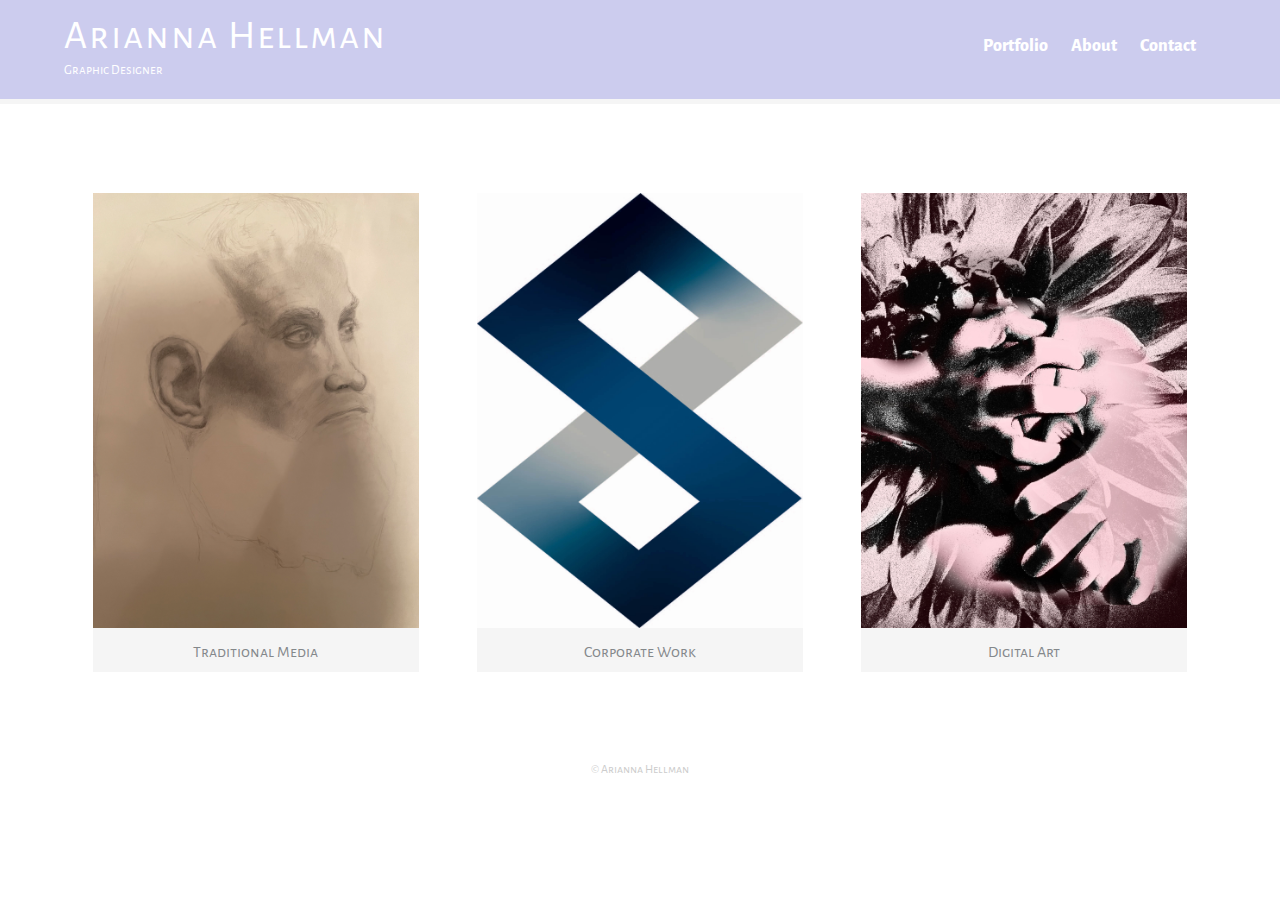
<file: index.html>
<!DOCTYPE html>
<html>

<head>
	<meta charset="utf-8">
	<title>Arianna Hellman | Graphic Designer</title>
	<link rel="stylesheet" href="css/normalize.css">

	<link rel="preconnect" href="https://fonts.googleapis.com">
	<link rel="preconnect" href="https://fonts.gstatic.com" crossorigin>
	<link href="https://fonts.googleapis.com/css2?family=Alegreya+Sans+SC:wght@300&family=Alegreya+Sans:wght@100&display=swap" rel="stylesheet">


	<link href="https://fonts.googleapis.com/css?family=Baloo+Paaji|Open+Sans:300,300i,400,400i,700,700i,800" rel="stylesheet">
	<link rel="stylesheet" href="css/main.css">
	<link rel="stylesheet" href="css/responsive.css">
	<meta name="viewport" content="width=device-width, initial-scale=1.0">
</head>

<body>
		<header>
			<a href="index.html" id="logo">
				<h1>Arianna Hellman</h1>
				<h2>Graphic Designer</h2>
			</a>
			<nav>
				<ul>
					<li><a href="index.html">Portfolio</a></li>
					<li><a href="about.html">About</a></li>
					<li><a href="contact.html">Contact</a></li>
				</ul>
			</nav>
		</header>
		<div id="wrapper">
		<section>
			<ul id="gallery">
				<li>
					 <a href="Traditional.html">
						<img src="img/traditional_main.jpeg">
						<p>Traditional Media</p>
						</a>
				</li>
			
				<li>
					<a href="Corporate.html">
						<img src="img/corporate_main.jpg">
						<p>Corporate Work</p>
					</a>
				</li>
				<li>
					 <a href="Digital.html">
						<img src="img/digital_main.jpg"">
						<p>Digital Art</p>
						</a>
				</li>
			</ul>
		</section>
		<footer>
			<p>&copy; Arianna Hellman</p>
		</footer>
	</div>
</body>

</html>
</file>
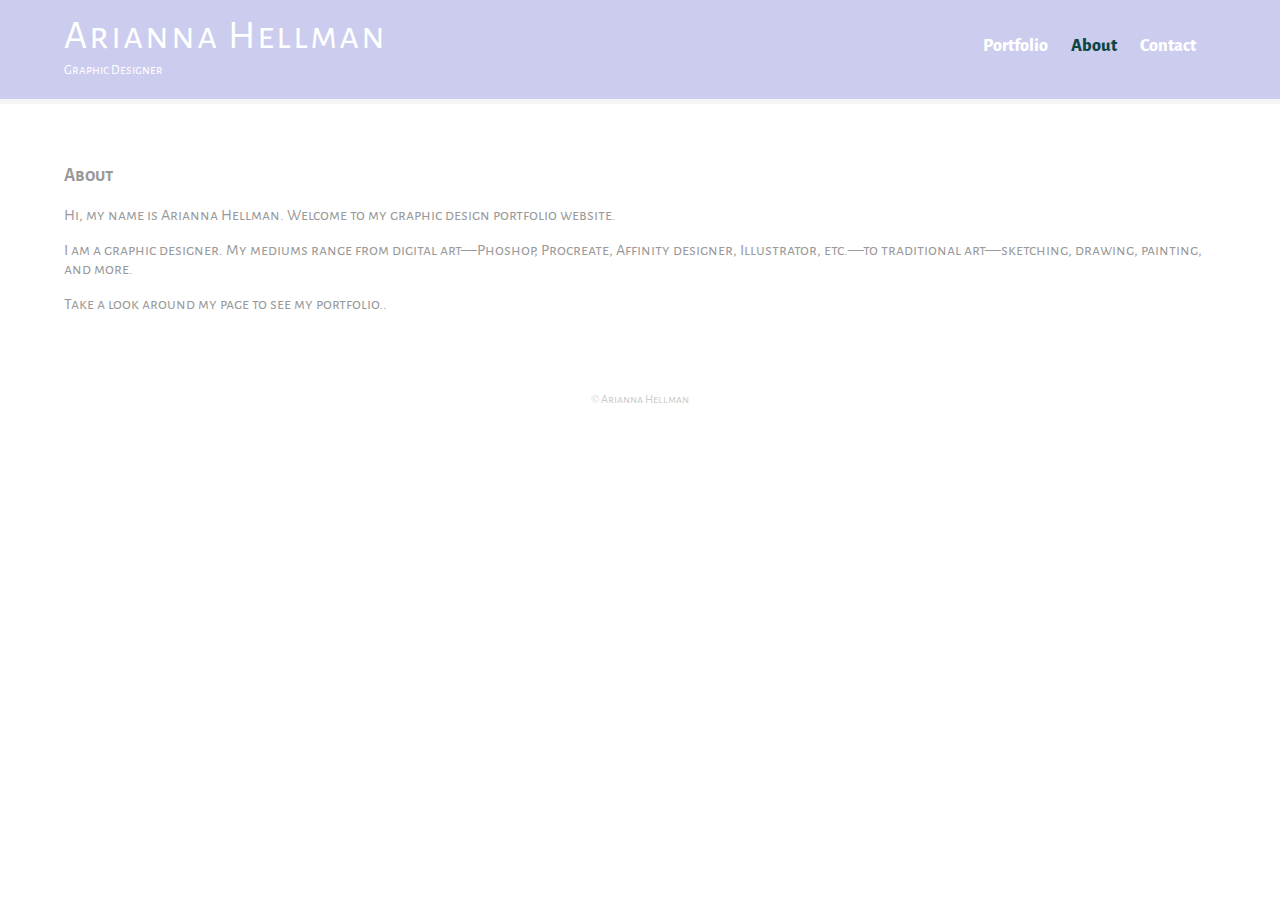
<file: about.html>
<!DOCTYPE html>
<html>

<head>
	<meta charset="utf-8">
	<title>Arianna Hellman | Graphic Designer</title>

	<link rel="preconnect" href="https://fonts.googleapis.com">
	<link rel="preconnect" href="https://fonts.gstatic.com" crossorigin>
	<link href="https://fonts.googleapis.com/css2?family=Alegreya+Sans+SC:wght@300&family=Alegreya+Sans:wght@100&display=swap" rel="stylesheet">

	<link rel="stylesheet" href="css/normalize.css">
	<link href="https://fonts.googleapis.com/css?family=Baloo+Paaji|Open+Sans:300,300i,400,400i,700,700i,800" rel="stylesheet">
	<link rel="stylesheet" href="css/main.css">
	<link rel="stylesheet" href="css/responsive.css">
	<meta name="viewport" content="width=device-width, initial-scale=1.0">
</head>

<body>
		<header>
			<a href="index.html" id="logo">
				<h1>Arianna Hellman </h1>
				<h2>Graphic Designer</h2>
			</a>
			<nav>
				<ul>
					<li><a href="index.html">Portfolio</a></li>
					<li><a href="about.html" class="selected">About</a></li>
					<li><a href="contact.html">Contact</a></li>
				</ul>
			</nav>
		</header>
		<div id="wrapper">
		<section>
			
			<h3>About</h3>
			<p>Hi, my name is Arianna Hellman. Welcome to my graphic design portfolio website.</p>
			<p>I am a graphic designer. My mediums range from digital art––Phoshop, Procreate, Affinity designer, Illustrator, etc.––to traditional art––sketching, drawing, painting, and more.</p>
			<p>Take a look around my page to see my portfolio..</p>
			<p></p>
		</section>
		<footer>
			<p>&copy; Arianna Hellman</p>
		</footer>
	</div>
</body>

</html>
</file>
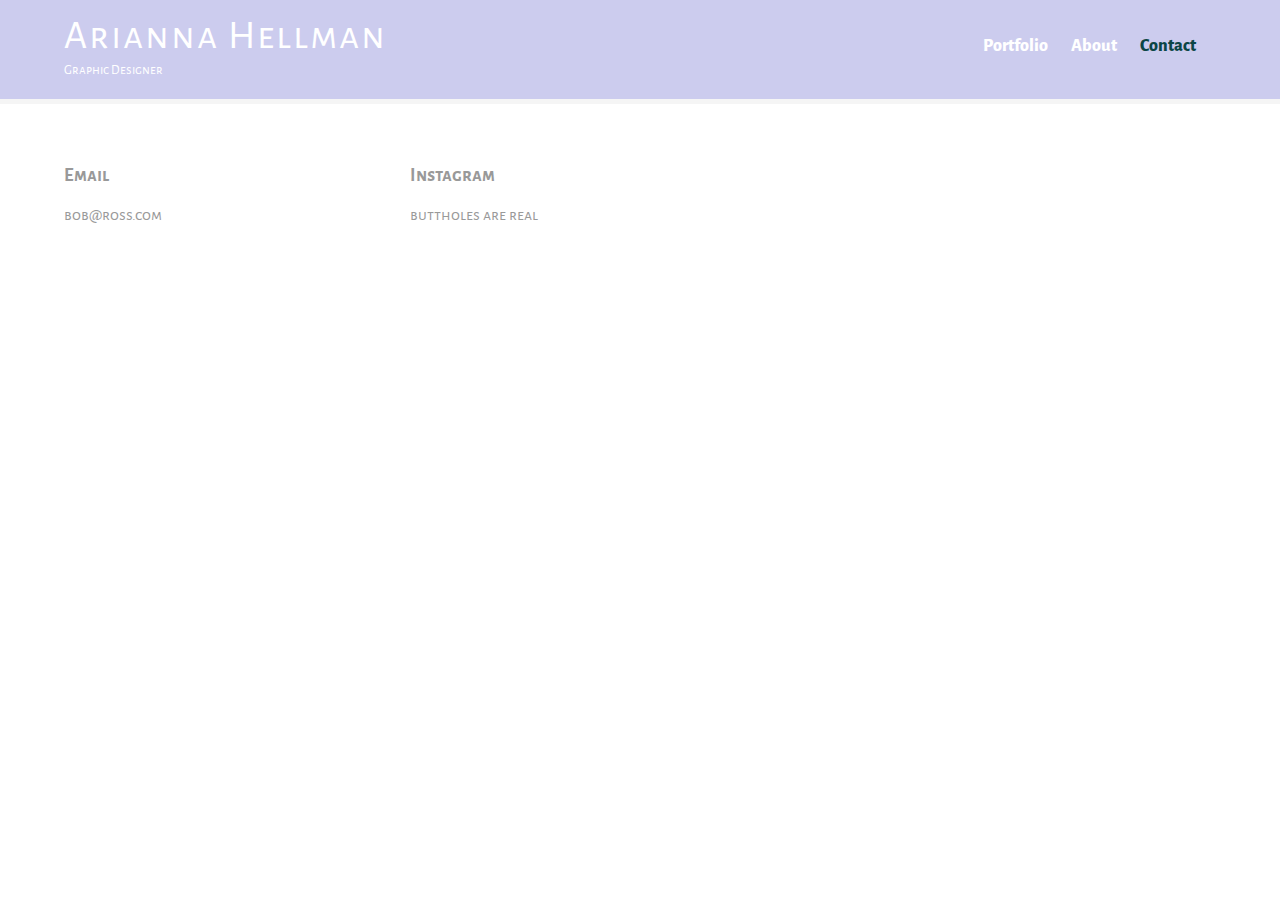
<file: contact.html>
<!DOCTYPE html>
<html>

<head>
	<meta charset="utf-8">
	<title>Arianna Hellman | Graphic Designer</title>
	<link rel="stylesheet" href="css/normalize.css">
	<link href="https://fonts.googleapis.com/css?family=Baloo+Paaji|Open+Sans:300,300i,400,400i,700,700i,800" rel="stylesheet">
	<link rel="stylesheet" href="css/main.css">
	<link rel="stylesheet" href="css/responsive.css">
	<meta name="viewport" content="width=device-width, initial-scale=1.0">

	<link rel="preconnect" href="https://fonts.googleapis.com">
	<link rel="preconnect" href="https://fonts.gstatic.com" crossorigin>
	<link href="https://fonts.googleapis.com/css2?family=Alegreya+Sans+SC:wght@300&family=Alegreya+Sans:wght@100&display=swap" rel="stylesheet">

</head>

<body>
		<header>
			<a href="index.html" id="logo">
				<h1>Arianna Hellman</h1>
				<h2>Graphic Designer</h2>
			</a>
			<nav>
				<ul>
					<li><a href="index.html">Portfolio</a></li>
					<li><a href="about.html">About</a></li>
					<li><a href="contact.html" class="selected">Contact</a></li>
				</ul>
			</nav>
		</header>
		<div id="wrapper">
			<section id="primary">
			<h3>Email</h3>
			<p>bob@ross.com</p>
			
		</section>
		
		<section id="secondary">
			<h3>Instagram</h3>
			<p>buttholes are real</p>
			
		</section>
		
	</div>
</body>

</html>
</file>
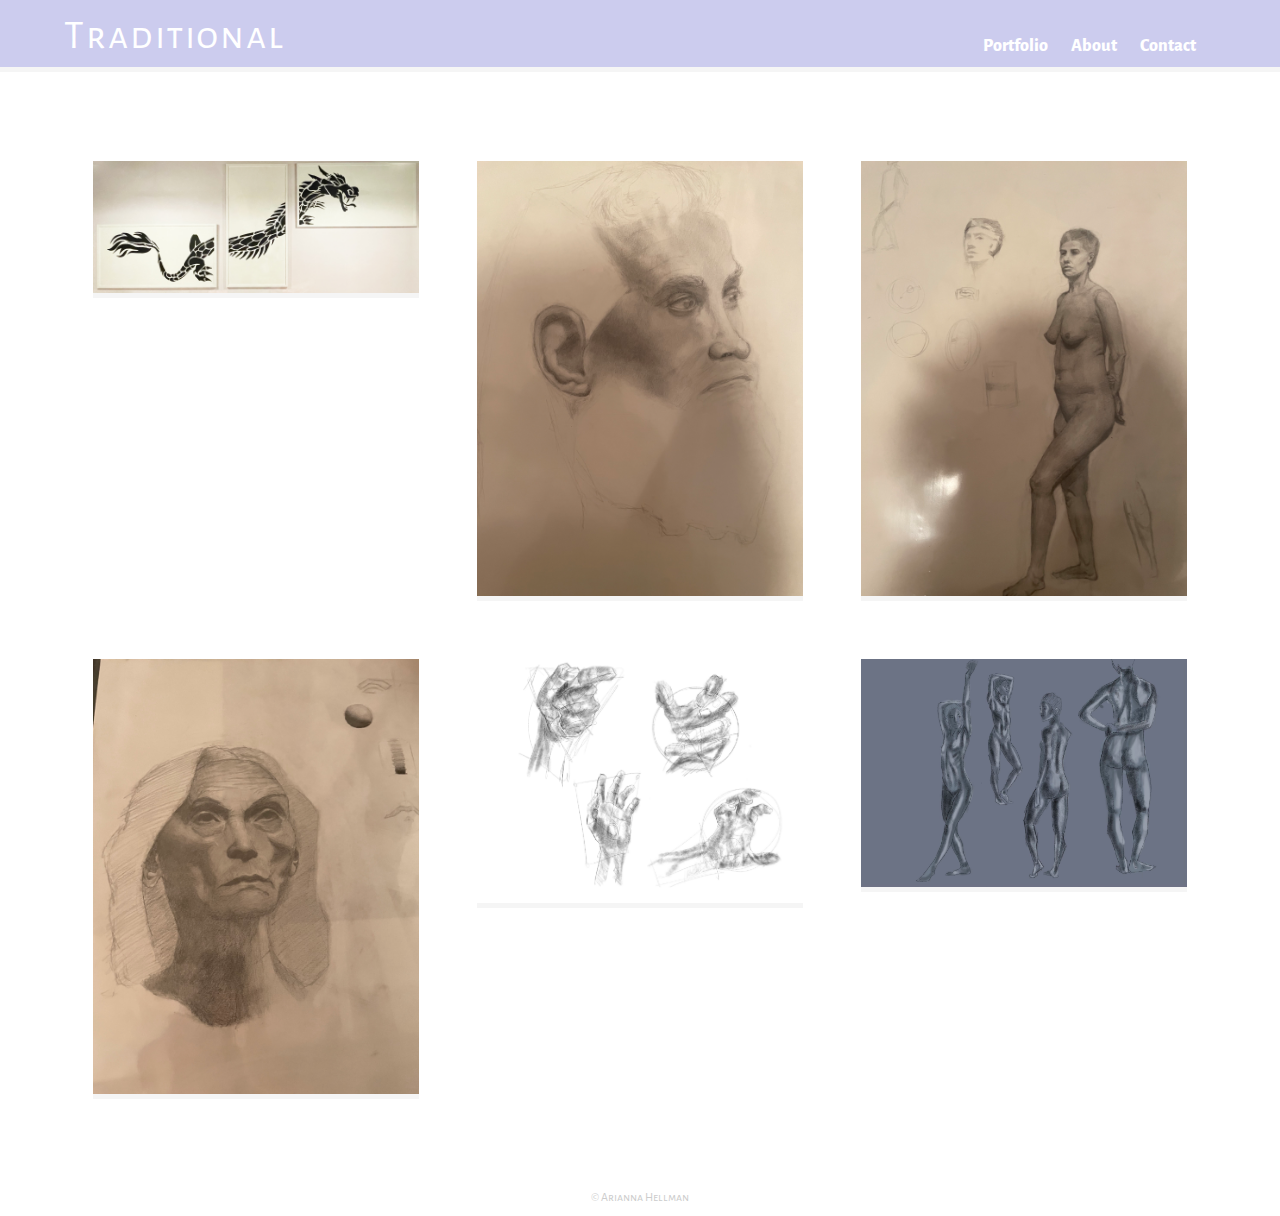
<file: Traditional.html>
<!DOCTYPE html>
<html>

<head>
	<meta charset="utf-8">
	<title>Arianna Hellman | Graphic Designer</title>
	<link rel="stylesheet" href="css/normalize.css">

	<link rel="preconnect" href="https://fonts.googleapis.com">
	<link rel="preconnect" href="https://fonts.gstatic.com" crossorigin>
	<link href="https://fonts.googleapis.com/css2?family=Alegreya+Sans+SC:wght@300&family=Alegreya+Sans:wght@100&display=swap" rel="stylesheet">
	<link href="https://fonts.googleapis.com/css?family=Baloo+Paaji|Open+Sans:300,300i,400,400i,700,700i,800" rel="stylesheet">
	<link rel="stylesheet" href="css/main.css">
	<link rel="stylesheet" href="css/responsive.css">
	<meta name="viewport" content="width=device-width, initial-scale=1.0">
</head>

<body>
		<header>
			<a href="index.html" id="logo">
				<h1>Traditional</h1>
			</a>
			<nav>
				<ul>
					<li><a href="index.html">Portfolio</a></li>
					<li><a href="about.html">About</a></li>
					<li><a href="contact.html">Contact</a></li>
				</ul>
			</nav>
		</header>
		<div id="wrapper">
		<section>
			<ul id="gallery">
				<li>
						<img src="img/traditionalmediawebsite/1.jpg" >
				
				</li>
				<li>	
						<img src="img/traditionalmediawebsite/2.jpeg" >
				
				</li>
				<li>	
						<img src="img/traditionalmediawebsite/3.jpeg" >
				</li>
				<li>	
						<img src="img/traditionalmediawebsite/4.jpeg" >
				</li>
				<li>	
						<img src="img/traditionalmediawebsite/5.jpeg" >
				</li>
				<li>	
						<img src="img/traditionalmediawebsite/6.jpg" >
				</li>
			
			</ul>
		</section>
		<footer>
			<p>&copy; Arianna Hellman</p>
		</footer>
		
	</div>
</body>
</file>
<file: css/main.css>
/********************
GENERAL
********************/

body {
	font-family: 'Alegreya Sans SC', sans-serif;
}

#wrapper {
	/*max-width: 940px;*/
	margin: 0 auto;
	padding: 0 5%;
}

a {
	text-decoration: none;
}

img {
	max-width: 100%;
}

h3 {
	margin: 0 0 1em 0;	
}



/********************
HEADING
********************/

header {
	float: left;
	margin: 0 0 30px 0;
	padding: 5px 0 0 0;
	width: 100%;
}

#logo {
	text-align: center;
	margin: 0; 
}

h1 {
	font-family: 'Alegreya Sans SC', sans-serif;
	margin: 15px 0;
	font-size: 2em;
	font-weight: normal;
	letter-spacing: 0.05em;
	line-height: 0.8em;
}

h2 {
	font-size: 0.75em;
	margin: -5px 0 0;
	font-weight: normal;
}

/********************
NAVIGATION
********************/

nav {
	font-family: 'Alegreya Sans', sans-serif;
	text-align: center;
	padding: 10px 0;
	margin: 20px 0 0;
}

nav ul {
	list-style: none;
	margin: 0 10px;
	padding: 0;
}

nav li {
	display: inline-block;
}

nav a {
	font-weight: 800;
	padding: 15px 10px;
}


/********************
FOOTER
********************/

footer {
	font-size: 0.75em;
	text-align: center;
	clear: both;
	padding-top: 50px;
	color: #ccc;
}

.social-icon {
	width: 20px;
	height: 20px;
	margin: 0 5px;
}

/********************
PAGE:PORTFOLIO
********************/

#gallery {
	margin: 0;
	padding: 0;
	list-style: none;
}

#gallery li {
	float: left;
	margin: 2.5%;
	background-color: #f5f5f5;
	color: #84888b;
}

#gallery li p {
	margin: 0;
	padding: 3%;
	font-size: 100;
	color: #84888b;
	text-align: center;
}



/********************
PAGE:ABOUT
********************/

.profile-photo {
	display: block;
	max-width: 150px;
	margin: 0 auto 30px;
	border-radius: 100%;
}



/********************
PAGE:CONTACT
********************/

.contact-info {
	list-style: none;
	padding: 0;
	margin: 0;
	font-size: 0.9em;
}

.contact-info a {
	display: block;
	min-height: 20px;
	background-repeat: no-repeat;
	background-size: 20px 20px;
	padding: 0 0 0 30px;
	margin: 0 0 10px;
}

.contact-info li.phone a {
	background-image: url('../img/phone.png');
}

.contact-info li.mail a {
	background-image: url('../img/mail.png');
}

.contact-info li.twitter a {
	background-image: url('../img/twitter.png');
}



/********************
COLOURS
********************/

/* site body */
body {
	background-color: #fff;
	color: #999;
}

/* header */
header {
	background: #CCCCEE;
	border-color: #f5f5f5;
}

/* nav background */
nav {
	background: #198C8C;
}

/* logo text */
h1, h2 {
	color: #fff;
}

/* links */
a {
	color: #329999;
}

/* nav link */
nav a, nav a:visited {
	color: #fff;
}

/* selected nav link */
nav a.selected, nav a:hover {
	color: #0c4646;
}
</file>
<file: css/responsive.css>
@media screen and (min-width: 480px) {
	/********************
	TWO COLUMN LAYOUT
	********************/
	#primary {
		width: 20%;
		float: left;
	}
	
	#secondary {
		width: 70%;
		float: right;
	}


	
	/********************
	PAGE:PORTFOLIO
	********************/
	
	#gallery li {
		width: 28.3333%;
	}
	
	#gallery li:nth-child(4n) {
		clear: left;
	}
	
	/********************
	PAGE:PORTFOLIO
	********************/
	
	.profile-photo {
		float: left;
		margin: 0 5% 80px 0;
	}
	
}

@media screen and (min-width: 660px) {
	
	/********************
	HEADER
	********************/
	
	nav {
		background: none;
		float: right;
		font-size: 1.125em;
		margin-right: 5%;
		text-align: right;
		width: 45%;
	}
	
	#logo {
		float: left;
		margin-left: 5%;
		text-align: left;
		width: 45%;
	}
	
	h1 {
		font-size: 2.5em;
	}
	
	h2 {
		font-size: 0.825em;
		margin-bottom: 20px;
	}
	
	header {
		border-bottom: 5px solid #f5f5f5;
		margin-bottom: 60px;
	}
	
}
</file>
